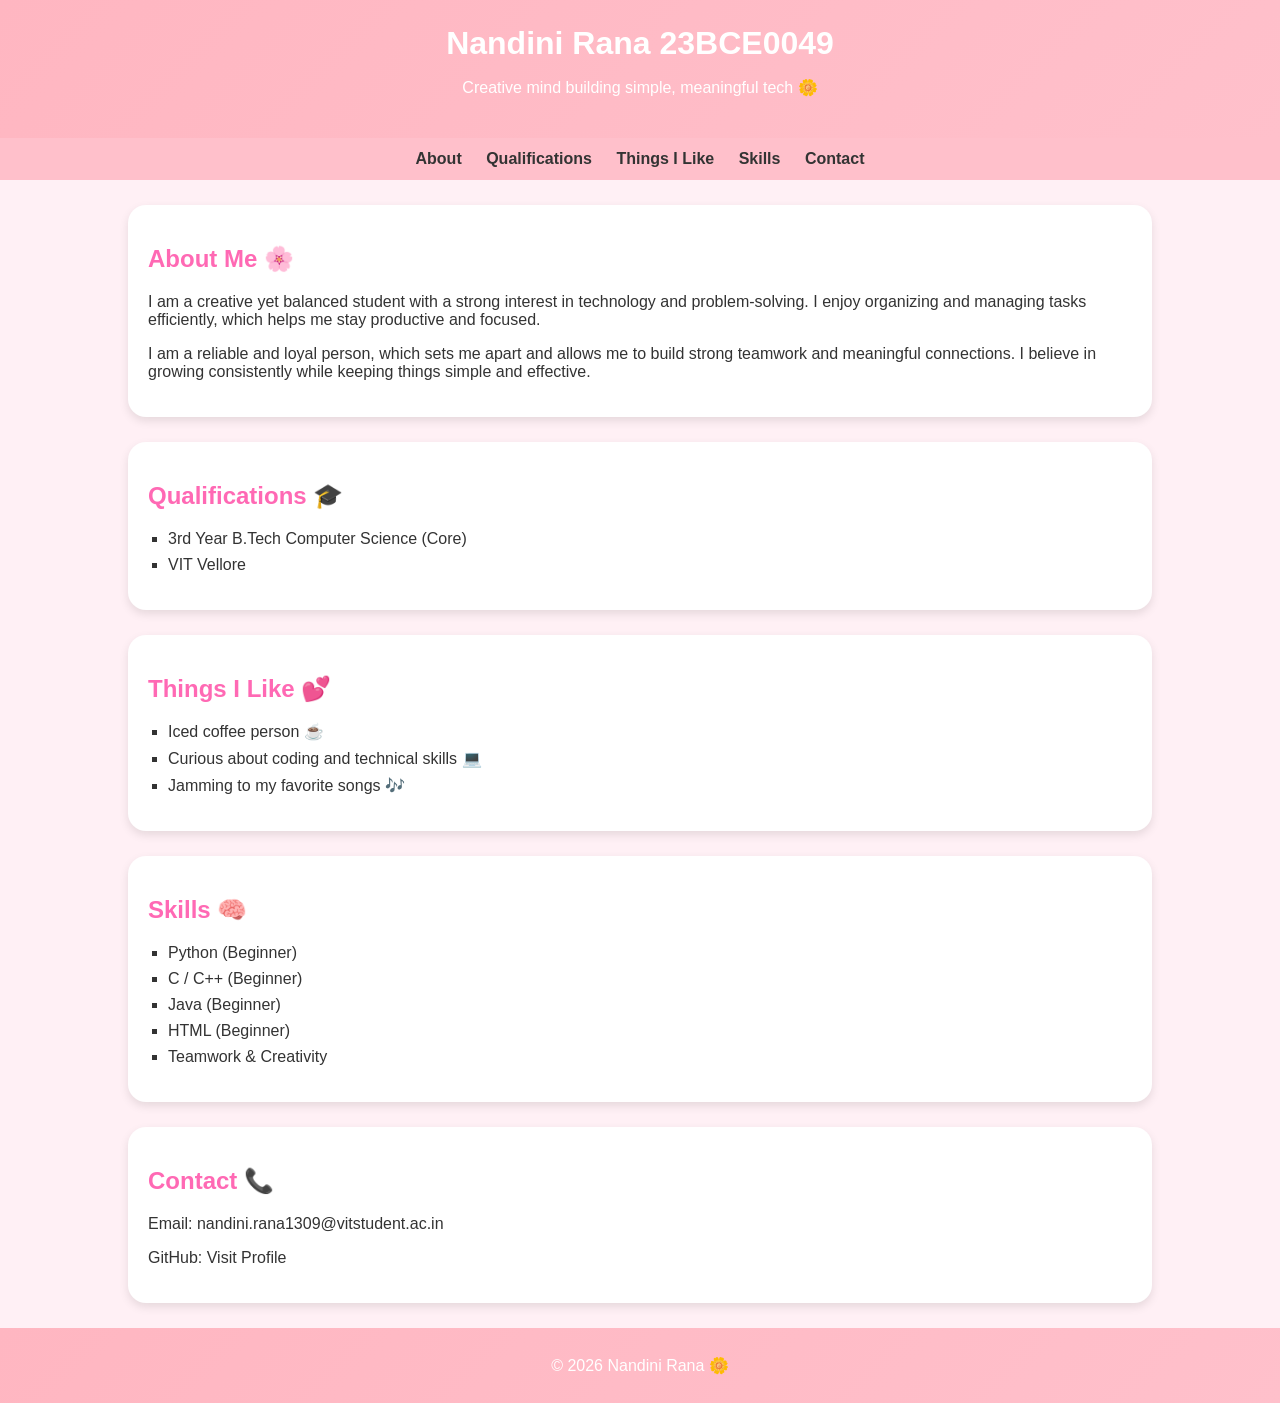
<file: index.html>
<!DOCTYPE html>
<html lang="en">
<head>
    <meta charset="UTF-8">
    <title>Nandini Rana Portfolio (23BCE0049)</title>
    <link rel="stylesheet" href="style.css">
</head>
<body>

<header>
    <h1>Nandini Rana 23BCE0049</h1>
    <p>Creative mind building simple, meaningful tech 🌼</p>
</header>

<nav>
    <a href="#about">About</a>
    <a href="#qualification">Qualifications</a>
    <a href="#likes">Things I Like</a>
    <a href="#skills">Skills</a>
    <a href="#contact">Contact</a>
</nav>

<div class="container">

<section id="about" class="card">
    <h2>About Me 🌸</h2>
    <p>
        I am a creative yet balanced student with a strong interest in technology 
        and problem-solving. I enjoy organizing and managing tasks efficiently, 
        which helps me stay productive and focused.
    </p>
    <p>
        I am a reliable and loyal person, which sets me apart and allows me to 
        build strong teamwork and meaningful connections. I believe in growing 
        consistently while keeping things simple and effective.
    </p>
</section>

<section id="qualification" class="card">
    <h2>Qualifications 🎓</h2>
    <ul>
        <li>3rd Year B.Tech Computer Science (Core)</li>
        <li>VIT Vellore</li>
    </ul>
</section>

<section id="likes" class="card">
    <h2>Things I Like 💕</h2>
    <ul>
        <li>Iced coffee person ☕</li>
        <li>Curious about coding and technical skills 💻</li>
        <li>Jamming to my favorite songs 🎶</li>
    </ul>
</section>

<section id="skills" class="card">
    <h2>Skills 🧠</h2>
    <ul>
        <li>Python (Beginner)</li>
        <li>C / C++ (Beginner)</li>
        <li>Java (Beginner)</li>
        <li>HTML (Beginner)</li>
        <li>Teamwork & Creativity</li>
    </ul>
</section>

<section id="contact" class="card">
    <h2>Contact 📞</h2>
    <p>Email: nandini.rana1309@vitstudent.ac.in</p>
    <p>GitHub: <a href="https://github.com/nandinirana-13" target="_blank">Visit Profile</a></p>
</section>

</div>

<footer>
    <p>© 2026 Nandini Rana 🌼</p>
</footer>

</body>
</html>
</file>
<file: style.css>
/* Smooth scrolling */
html {
    scroll-behavior: smooth;
}

/* Body */
body {
    font-family: Arial, sans-serif;
    margin: 0;
    background-color: #fff0f5;
    color: #333;
}

/* Header */
header {
    text-align: center;
    background: linear-gradient(135deg, #ffb6c1, #ffc0cb);
    padding: 25px;
    color: white;
}

header h1 {
    margin: 0;
    transition: 0.3s;
}

header h1:hover {
    transform: scale(1.05);
}

/* Navigation */
nav {
    text-align: center;
    background-color: #ffc0cb;
    padding: 12px;
}

nav a {
    margin: 10px;
    text-decoration: none;
    color: #333;
    font-weight: bold;
    position: relative;
    transition: 0.3s;
}

/* Underline animation */
nav a::after {
    content: "";
    position: absolute;
    width: 0%;
    height: 2px;
    left: 0;
    bottom: -3px;
    background-color: #ff69b4;
    transition: 0.3s;
}

nav a:hover::after {
    width: 100%;
}

nav a:hover {
    color: #ff69b4;
}

/* Container */
.container {
    width: 80%;
    margin: auto;
}

/* Card Style */
.card {
    background: white;
    padding: 20px;
    margin: 25px 0;
    border-radius: 18px;
    box-shadow: 0 4px 10px rgba(0,0,0,0.1);
    transition: 0.3s ease;
}

/* Card Hover Animation */
.card:hover {
    transform: translateY(-8px) scale(1.01);
    box-shadow: 0 10px 25px rgba(255,105,180,0.3);
}

/* Headings */
h2 {
    color: #ff69b4;
}

/* Lists */
ul {
    list-style-type: square;
    padding-left: 20px;
}

ul li {
    margin: 8px 0;
    transition: 0.3s;
}

/* List hover */
ul li:hover {
    transform: translateX(5px);
    color: #ff69b4;
}

/* Links */
a {
    color: #333;
    text-decoration: none;
    transition: 0.3s;
}

a:hover {
    color: #ff69b4;
}

/* Footer */
footer {
    text-align: center;
    padding: 12px;
    background: linear-gradient(135deg, #ffb6c1, #ffc0cb);
    color: white;
    margin-top: 20px;
}
</file>
